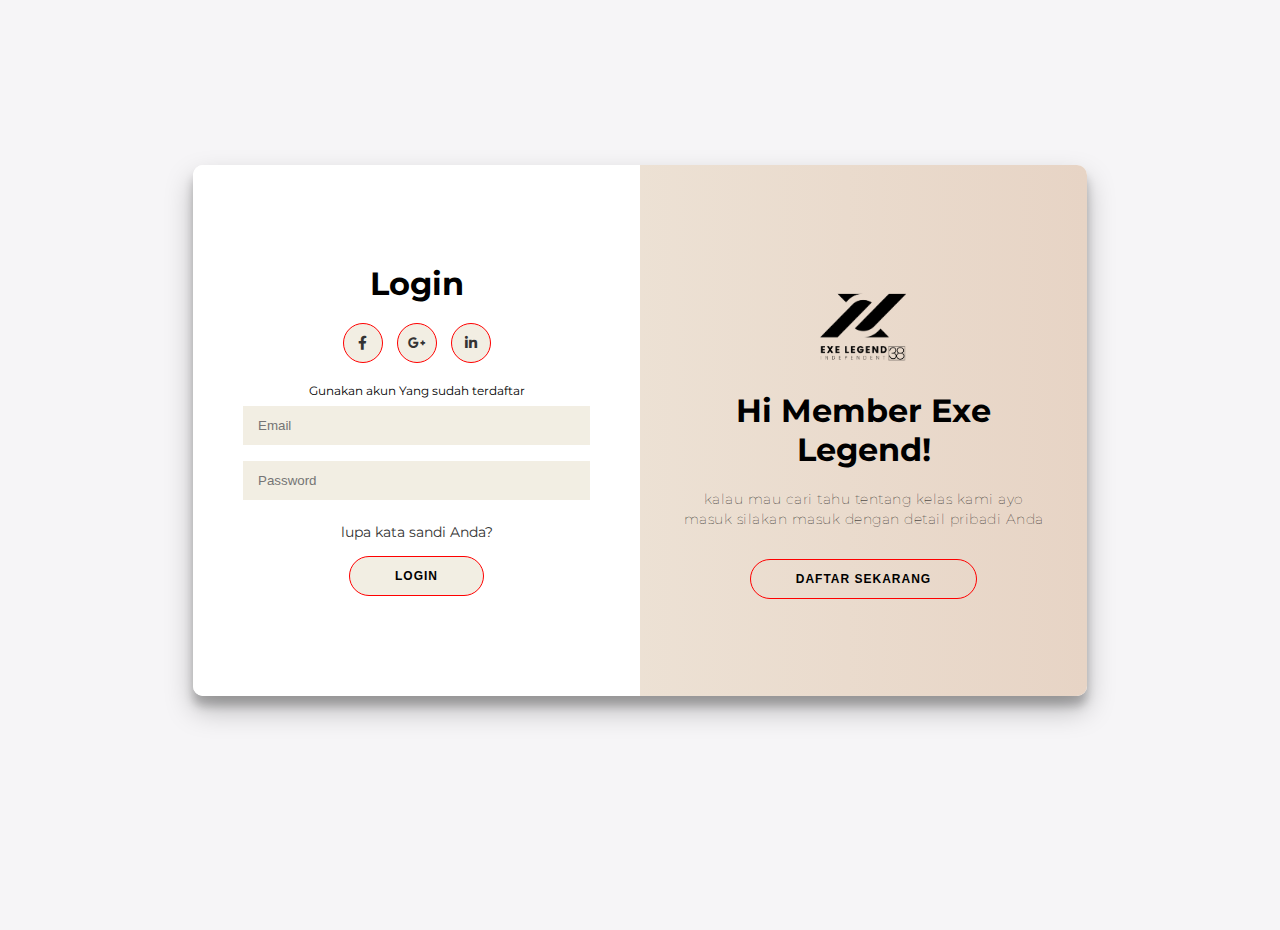
<file: index.html>
<!DOCTYPE html>
<html lang="en" dir="ltr">

<head>
  <meta charset="utf-8">
  <title>Login Peserta</title>
  <link rel="stylesheet" href="style.css">
  <link href="https://fonts.googleapis.com/css?family=Arvo" rel="stylesheet">
	<link rel='stylesheet' href='https://cdnjs.cloudflare.com/ajax/libs/font-awesome/5.14.0/css/all.min.css'>
    <link rel="shortcut icon" href="PNG.png">
</head>

<body>


<div class="container" id="container">
	<div class="form-container sign-up-container">
		<form action="#">
			<h1>Daftar</h1>
			<div class="social-container">
				<a href="https://www.facebook.com/" class="social" target="_blank"><i class="fab fa-facebook-f"></i></a>
				<a href="https://www.instagram.com/" class="social" target="_blank"><i class="fab fa-google-plus-g"></i></a>
				<a href="https://id.linkedin.com/" class="social" target="_blank"><i class="fab fa-linkedin-in"></i></a>
			</div>
			<span>gunakan email Anda untuk pendaftaran</span>
			<input type="text" placeholder="Name" />
			<input type="email" placeholder="Email" />
			<input type="password" placeholder="Password" />
			<button>Daftar</button>
		</form>
	</div>
	<div class="form-container sign-in-container">
		<form action="#">
			<h1>Login</h1>
			<div class="social-container">
				<a href="https://www.facebook.com/" class="social" target="_blank"><i class="fab fa-facebook-f"></i></a>
				<a href="https://www.instagram.com/" class="social" target="_blank"><i class="fab fa-google-plus-g"></i></a>
				<a href="https://id.linkedin.com/" class="social" target="_blank"><i class="fab fa-linkedin-in"></i></a>
			</div>
			<span>Gunakan akun Yang sudah terdaftar</span>
			<input type="email" placeholder="Email" />
			<input type="password" placeholder="Password" />
			<a href="forgotpass.html" target="_blank">lupa kata sandi Anda?</a>
			<button>Login</button>
		</form>
	</div>
	<div class="overlay-container">
		<div class="overlay">
			<div class="overlay-panel overlay-left">
                <img src="PNG2.png" width="130px" height="130px">
				<h1>Welcome Back!</h1>
				<p>Ayo login pakai akun yang sudah kalian daftarkan</p>
				<button class="ghost" id="signIn">Sign In</button>
			</div>
			<div class="overlay-panel overlay-right">
                <img src="PNG2.png" width="130px" height="130px">
				<h1>Hi Member Exe Legend!</h1>
				<p>kalau mau cari tahu tentang kelas kami ayo masuk silakan masuk dengan detail pribadi Anda</p>
				<button class="ghost" id="signUp">Daftar Sekarang</button>
			</div>
		</div>
	</div>
</div>

<script src="script.js" charset="utf-8"></script>
</body>

</html>
</file>
<file: style.css>
@import url('https://fonts.googleapis.com/css?family=Montserrat:400,800');

* {
	box-sizing: border-box;
}

body {
    
	background: #f6f5f7;
	display: flex;
	justify-content: center;
	align-items: center;
	flex-direction: column;
	font-family: 'Montserrat', sans-serif;
	height: 100vh;
	margin: -20px 0 50px;
}

h1 {
	font-weight: bold;
	margin: 0;
}

h2 {
	text-align: center;
}

p {
	font-size: 14px;
	font-weight: 100;
	line-height: 20px;
	letter-spacing: 0.5px;
	margin: 20px 0 30px;
}

span {
	font-size: 12px;
}

a {
	color: #333;
	font-size: 14px;
	text-decoration: none;
	margin: 15px 0;
}

button {
	border-radius: 20px;
	border: 1px solid #F2eee3;
	background-color: #F2eee3;
	color: black;
	font-size: 12px;
	font-weight: bold;
	padding: 12px 45px;
	letter-spacing: 1px;
	text-transform: uppercase;
	transition: transform 80ms ease-in;
	border-color: red;
}

button:active {
	transform: scale(0.95);
}

button:focus {
	outline: none;
}

button.ghost {
	background-color: transparent;
	border-color: red;
}

form {
	background-color: #FFFFFF;
	display: flex;
	align-items: center;
	justify-content: center;
	flex-direction: column;
	padding: 0 50px;
	height: 100%;
	text-align: center;
}

input {
	background-color: #f2eee3;
	border: none;
	padding: 12px 15px;
	margin: 8px 0;
	width: 100%;
}

.container {
	background-color: #fff;
	border-radius: 10px;
  	box-shadow: 0 14px 28px rgba(0,0,0,0.25),
			0 10px 10px rgba(0,0,0,0.22);
	position: relative;
	overflow: hidden;
	width: 894px;
	max-width: 100%;
	min-height: 531px;
}

.form-container {
	position: absolute;
	top: 0;
	height: 100%;
	transition: all 0.6s ease-in-out;
}

.sign-in-container {
	left: 0;
	width: 50%;
	z-index: 2;
}

.container.right-panel-active .sign-in-container {
	transform: translateX(100%);
}

.sign-up-container {
	left: 0;
	width: 50%;
	opacity: 0;
	z-index: 1;
}

.container.right-panel-active .sign-up-container {
	transform: translateX(100%);
	opacity: 1;
	z-index: 5;
	animation: show 0.6s;
}

@keyframes show {
	0%, 49.99% {
		opacity: 0;
		z-index: 1;
	}

	50%, 100% {
		opacity: 1;
		z-index: 5;
	}
}

.overlay-container {
	position: absolute;
	top: 0;
	left: 50%;
	width: 50%;
	height: 100%;
	overflow: hidden;
	transition: transform 0.6s ease-in-out;
	z-index: 100;
}

.container.right-panel-active .overlay-container{
	transform: translateX(-100%);
}

.overlay {
	background: #F2eee3;
	background: -webkit-linear-gradient(to right, #F2eee3, #e7d4c5);
	background: linear-gradient(to right, #F2eee3, #e7d4c5);
	background-repeat: no-repeat;
	background-size: cover;
	background-position: 0 0;
	color: black;
	position: relative;
	left: -100%;
	height: 100%;
	width: 200%;
  	transform: translateX(0);
	transition: transform 0.6s ease-in-out;
}

.container.right-panel-active .overlay {
  	transform: translateX(50%);
}

.overlay-panel {
	position: absolute;
	display: flex;
	align-items: center;
	justify-content: center;
	flex-direction: column;
	padding: 0 40px;
	text-align: center;
	top: 0;
	height: 100%;
	width: 50%;
	transform: translateX(0);
	transition: transform 0.6s ease-in-out;
}

.overlay-left {
	transform: translateX(-20%);
}

.container.right-panel-active .overlay-left {
	transform: translateX(0);
}

.overlay-right {
	right: 0;
	transform: translateX(0);
}

.container.right-panel-active .overlay-right {
	transform: translateX(20%);
}

.social-container {
	margin: 20px 0;
}

.social-container a {
	border: 1px solid red;
	border-radius: 50%;
	display: inline-flex;
	justify-content: center;
	align-items: center;
	margin: 0 5px;
	height: 40px;
	width: 40px;
	background: #f2eee3;
}
</file>
